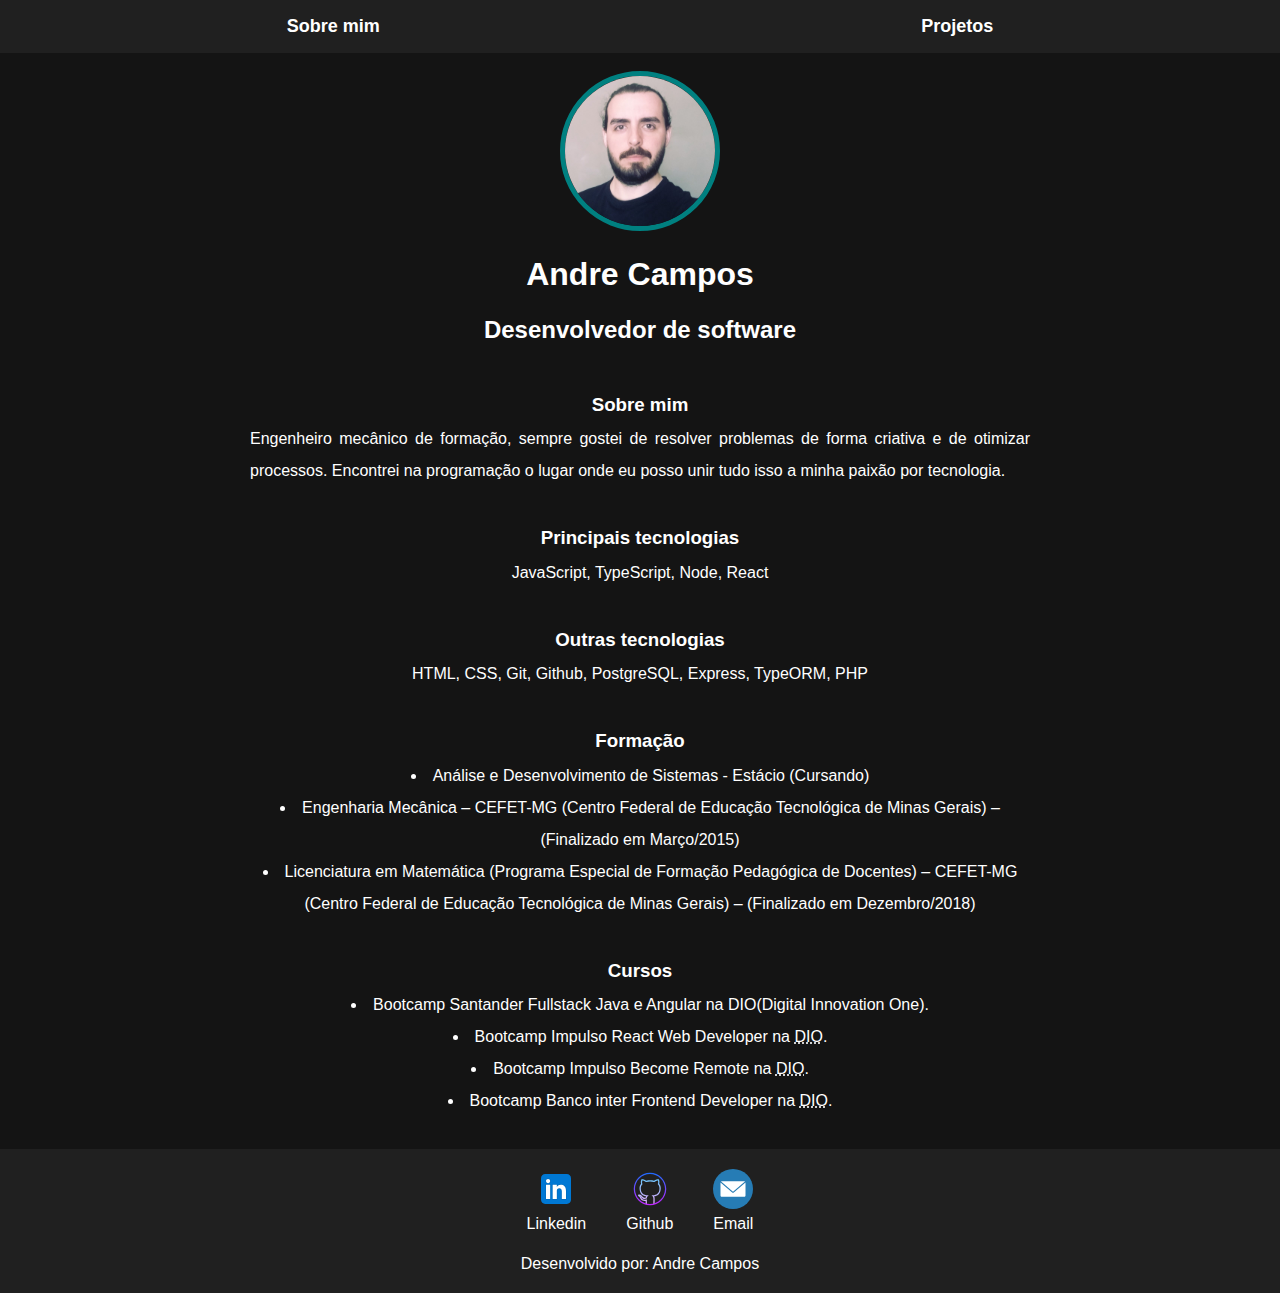
<file: index.html>
<!DOCTYPE html>
<html lang="en">
<head>
    <meta charset="UTF-8">
    <meta http-equiv="X-UA-Compatible" content="IE=edge">
    <meta name="viewport" content="width=device-width, initial-scale=1.0">
    <title>Andre Campos</title>
    <link rel="shortcut icon" href="./img/favicon.ico" type="image/x-icon">
    <link rel="stylesheet" href="styles.css">
</head>
<body>
    <nav>
        <ul class="ulnav">
            <li>
                <a href="index.html">Sobre mim</a>
            </li>
            <li>
                <a href="projetos.html">Projetos</a>
            </li>
        </ul>
    </nav>
    <br>

    <div class="container">
        <header>
            <div class="center">
                <img src="./img/perfil.jpg" alt="Minha foto">
            </div>
            <h1 class="center">Andre Campos</h1>
            <h2 class="center">Desenvolvedor de software</h2>
        </header>
        <br>
        <main>
                <h3>Sobre mim</h3>
                <p>Engenheiro mecânico de formação, sempre gostei de resolver problemas de forma criativa e de otimizar processos. Encontrei na programação o lugar onde eu posso unir tudo isso a minha paixão por tecnologia.</p>
            <br>
                <h3>Principais tecnologias</h3>
                <p>JavaScript, TypeScript, Node, React</p>
            <br>
                <h3>Outras tecnologias</h3>
                <p>HTML, CSS, Git, Github, PostgreSQL, Express, TypeORM, PHP</p>
            <br>
                <h3>Formação</h3>
                <ul class="ultext">
                    <li>
                        Análise e Desenvolvimento de Sistemas - Estácio (Cursando)
                    </li>
                    <li>
                        Engenharia Mecânica – CEFET-MG (Centro Federal de Educação Tecnológica de Minas Gerais) – (Finalizado em Março/2015)
                    </li>
                    <li>
                        Licenciatura em Matemática (Programa Especial de Formação Pedagógica de Docentes) – CEFET-MG (Centro Federal de Educação Tecnológica de Minas Gerais) – (Finalizado em Dezembro/2018)
                    </li>
                </ul>
            <br>
                <h3>Cursos</h3>
                <ul class="ultext">
                    <li>
                        Bootcamp Santander Fullstack Java e Angular na DIO(Digital Innovation One).
                    </li>
                    <li>
                        Bootcamp Impulso React Web Developer na <abbr title="Digital Innovation One">DIO</abbr>. 
                    </li>
                    <li>
                        Bootcamp Impulso Become Remote na <abbr title="Digital Innovation One">DIO</abbr>.
                    </li>
                    <li>
                        Bootcamp Banco inter Frontend Developer na <abbr title="Digital Innovation One">DIO</abbr>.
                    </li>
            <br>
        </main>
    </div>

    <footer>
        <a href="https://www.linkedin.com/in/andrecamposdev/" target="blank" rel="noopener noreferrer">
            <img src="./img/icons8-linkedin.svg" alt="Linkedin">
            <p>Linkedin</p>
        </a>
        <a href="https://github.com/andrecamposdev"  target="blank" rel="noopener noreferrer">
            <img src="./img/icons8-github.svg" alt="Github">
            <p>Github</p>
        </a>
        <a href="mailto:andrecamposdev@gmail.com"  target="blank" rel="noopener noreferrer">
            <img src="./img/1891029_cercle_email_envelope_letter_mail_icon.svg" alt="Github">
            <p>Email</p>
        </a>
        
    </footer>
    <footer>
        <p class="poweredby">Desenvolvido por: Andre Campos</p>
    </footer>
    
</body>
</html>
</file>
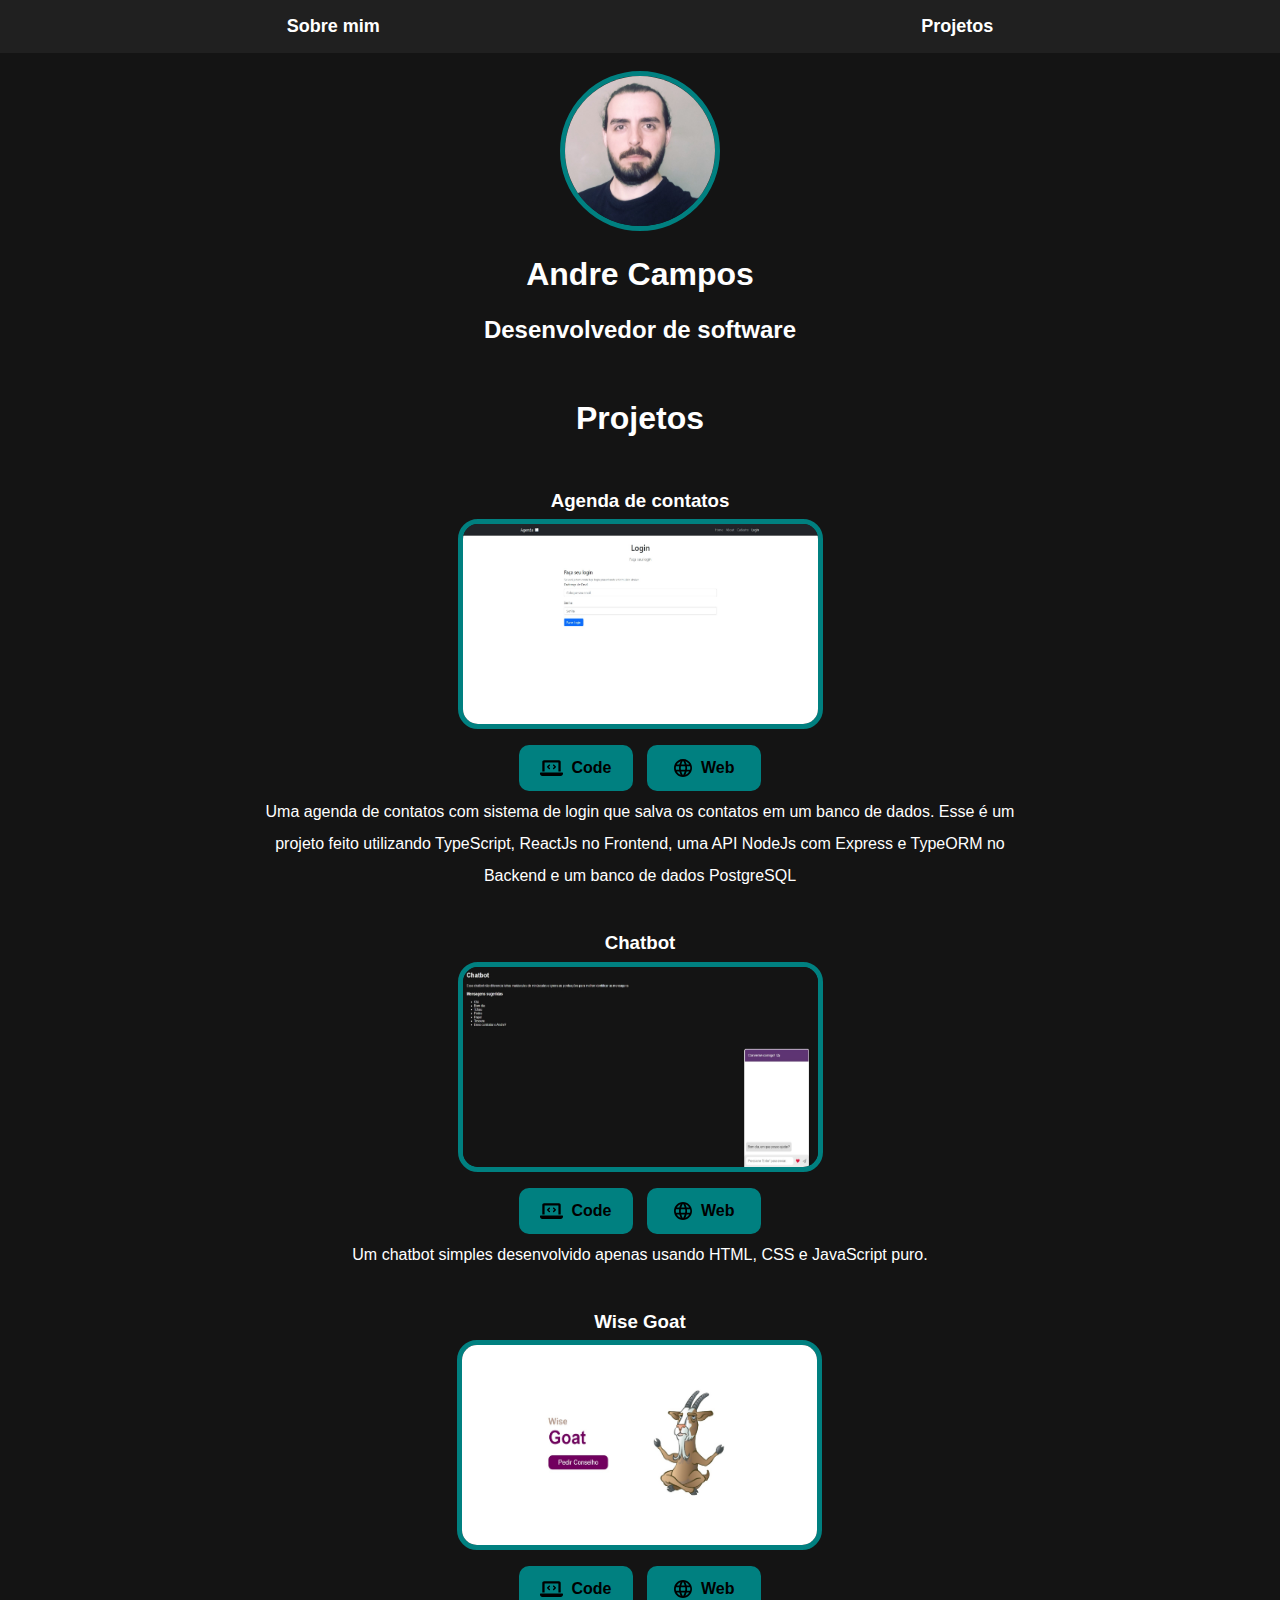
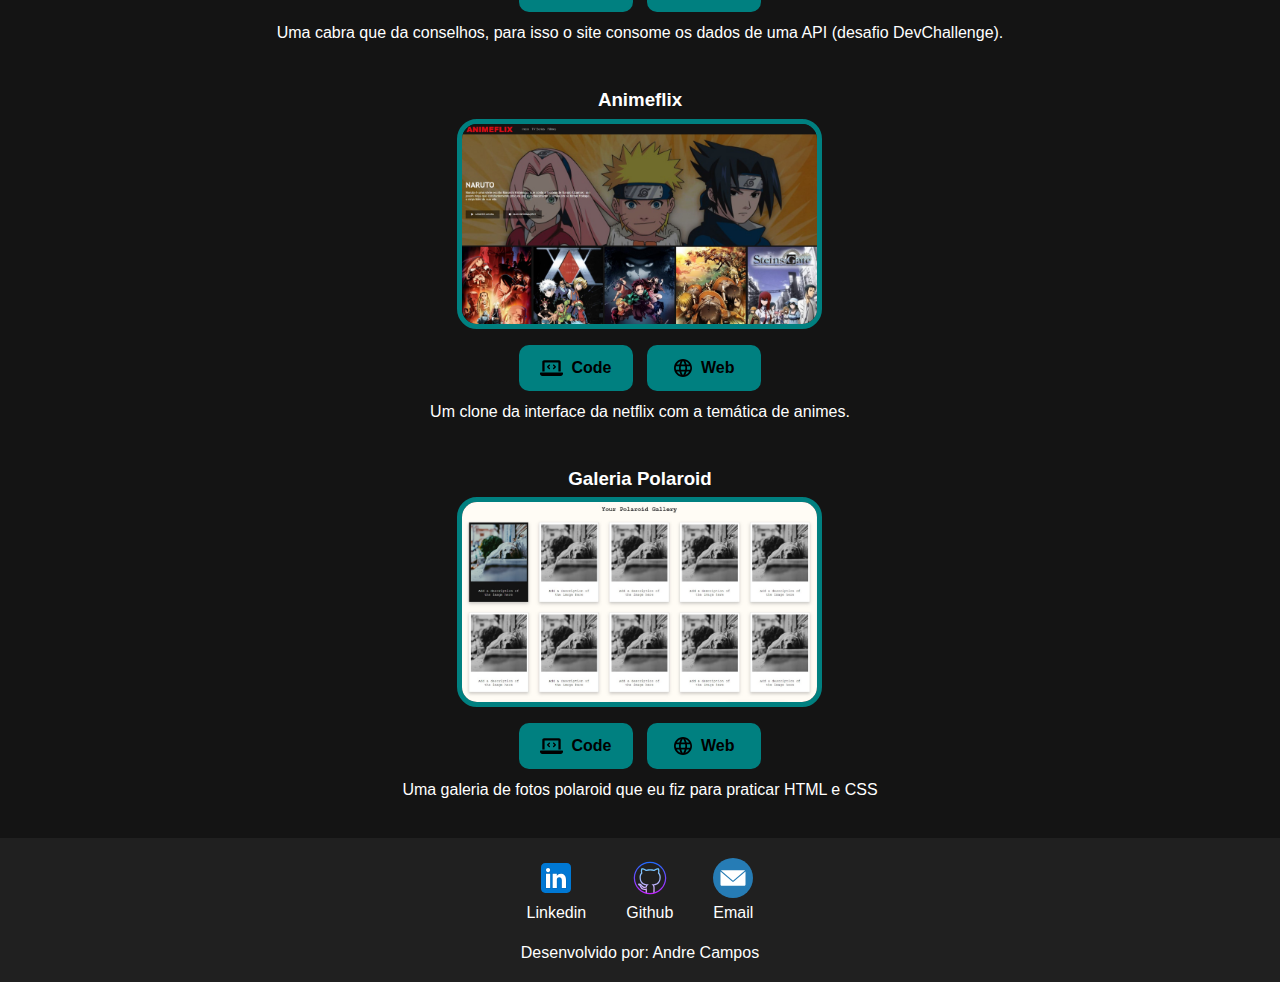
<file: projetos.html>
<!DOCTYPE html>
<html lang="en">
<head>
    <meta charset="UTF-8">
    <meta http-equiv="X-UA-Compatible" content="IE=edge">
    <meta name="viewport" content="width=device-width, initial-scale=1.0">
    <title>Andre Campos</title>
    <link rel="shortcut icon" href="./img/favicon.ico" type="image/x-icon">
    <link rel="stylesheet" href="styles.css">
    <link rel="stylesheet" href="projetos.css">
</head>
<body>
    <nav>
        <ul class="ulnav">
            <li>
                <a href="index.html">Sobre mim</a>
            </li>
            <li>
                <a href="projetos.html">Projetos</a>
            </li>
        </ul>
    </nav>
    <br>

    <div class="container">
        <header>
            <div class="center">
                <img src="./img/perfil.jpg" alt="Minha foto">
            </div>
            <h1 class="center">Andre Campos</h1>
            <h2 class="center">Desenvolvedor de software</h2>
        </header>
        <br>
        <main>
            <h1 class="center">Projetos</h1>
            <br>
            <section>
                <h3>Agenda de contatos</h3>
                <a href="https://contact-book-4n8z.onrender.com/" target="blank">
                    <img src="./img/contactbook.jpg" alt="Chatbot" class="projectimg">
                </a>
                <br>
                <a href="https://github.com/andrecamposdev/contact-book" target="_blank" class="btn"> <img src="img/8665571_laptop_code_icon.svg" class="btnimg"> Code</a>
                <a href="https://contact-book-4n8z.onrender.com/" target="_blank" class="btn"> <img src="img/326663_language_web_icon.svg" class="btnimg"> Web</a>
                <p>Uma agenda de contatos com sistema de login que salva os contatos em um banco de dados. Esse é um projeto feito utilizando TypeScript, ReactJs no Frontend, uma API NodeJs com Express e TypeORM no Backend e um banco de dados PostgreSQL</p>
            </section>
            <br>
            <section>
                <h3>Chatbot</h3>
                <a href="https://andrecamposdev.github.io/chatbotJS/" target="blank">
                    <img src="./img/chatbot.jpg" alt="Chatbot" class="projectimg">
                </a>
                <br>
                <a href="https://github.com/andrecamposdev/chatbotJS" target="_blank" class="btn"> <img src="img/8665571_laptop_code_icon.svg" class="btnimg"> Code</a>
                <a href="https://andrecamposdev.github.io/chatbotJS/" target="_blank" class="btn"> <img src="img/326663_language_web_icon.svg" class="btnimg"> Web</a>
                <p>Um chatbot simples desenvolvido apenas usando HTML, CSS e JavaScript puro.</p>
            </section>
            <br>
            <section>
                <h3>Wise Goat</h3>
                <a href="https://andrecamposdev.github.io/wisegoat/" target="blank">
                    <img src="./img/wisegoat.jpg" alt="Chatbot" class="projectimg">
                </a>
                <br>
                <a href="https://github.com/andrecamposdev/wisegoat" target="_blank" class="btn"> <img src="img/8665571_laptop_code_icon.svg" class="btnimg"> Code</a>
                <a href="https://andrecamposdev.github.io/wisegoat/" target="_blank" class="btn"> <img src="img/326663_language_web_icon.svg" class="btnimg"> Web</a>
                <p>Uma cabra que da conselhos, para isso o site consome os dados de uma API (desafio DevChallenge).</p>
            </section>
            <br>
            <section>
                <h3>Animeflix</h3>
                <a href="https://andrecamposdev.github.io/animeflix/" target="blank">
                    <img src="./img/animeflix.jpg" alt="Animeflix" class="projectimg">
                </a>
                <br>
                <a href="https://github.com/andrecamposdev/animeflix" target="_blank" class="btn"> <img src="img/8665571_laptop_code_icon.svg" class="btnimg"> Code</a>
                <a href="https://andrecamposdev.github.io/animeflix/" target="_blank" class="btn"> <img src="img/326663_language_web_icon.svg" class="btnimg"> Web</a>
                <p>Um clone da interface da netflix com a temática de animes.</p>
            </section>
            <br>
            <section>
                <h3>Galeria Polaroid</h3>
                <a href="https://andrecamposdev.github.io/polaroid-gallery/" target="blank">
                    <img src="./img/polaroid.jpg" alt="Galeria Polaroid" class="projectimg">
                </a>
                <br>
                <a href="https://github.com/andrecamposdev/polaroid-gallery" target="_blank" class="btn"> <img src="img/8665571_laptop_code_icon.svg" class="btnimg"> Code</a>
                <a href="https://andrecamposdev.github.io/polaroid-gallery/" target="_blank" class="btn"> <img src="img/326663_language_web_icon.svg" class="btnimg"> Web</a>
                <p>Uma galeria de fotos polaroid que eu fiz para praticar HTML e CSS</p>
            </section>
            <br>
        </main>
    </div>

    <footer>
        <a href="https://www.linkedin.com/in/andrecamposdev/" target="blank" rel="noopener noreferrer">
            <img src="./img/icons8-linkedin.svg" alt="Linkedin">
            <p>Linkedin</p>
        </a>
        <a href="https://github.com/andrecamposdev"  target="blank" rel="noopener noreferrer">
            <img src="./img/icons8-github.svg" alt="Github">
            <p>Github</p>
        </a>
        <a href="mailto:andrecamposdev@gmail.com"  target="blank" rel="noopener noreferrer">
            <img src="./img/1891029_cercle_email_envelope_letter_mail_icon.svg" alt="Github">
            <p>Email</p>
        </a>
        
    </footer>
    <footer>
        <p class="poweredby">Desenvolvido por: Andre Campos</p>
    </footer>
    
</body>
</html>
</file>
<file: styles.css>
*{
    margin: 0;
    padding: 0;
}

html{
    height: 100%;
}

body {
    background-color: #141414;
    color: white;
    font-family: Arial, Helvetica, sans-serif;
    height: 100%;
    display: flex;
    flex-direction: column;
}

.container{
    padding: 0px 450px;
    flex: 1 0 auto;
    line-height: 2;
}

nav{
    background-color: #202020;
    position: sticky;
    top: 0;
}

.ulnav {
    display: flex;
    justify-content:space-around;
    list-style-type: none;
    align-items: center;
    padding: 16px;
}

a{
    color: white;
    text-decoration: none;
}

nav a{
    font-size: large;
    font-weight: bold;
}

nav a:hover{
    color: teal;
}

.center{
    text-align: center;
}

header img{
    width: 150px;
    height: 150px;
    border-radius: 50%;
    border: 5px solid teal
}

p{
    text-align: justify;
}

.ultext{
    list-style-position: inside;
}

footer img{
    width: 40px;
    height: 40px;
}

footer{
    background-color: #202020;
    display: flex;
    justify-content: center;
    flex-shrink: 0;
}

footer a{
    margin: 20px;
    text-align: center;
}

footer a:hover{
    color: teal;
}

footer p{
    margin-top: 2px;
}

.poweredby{
    margin-bottom: 20px;
}

main{
    display: flex;
    flex-direction: column;
    align-items: center;
    text-align: center;
}

@media(max-width: 1600px){
    .container{
        padding: 0px 250px;

    }
}
@media(max-width: 1200px){
    .container{
        padding: 0px 150px;

    }
}
@media(max-width: 700px){
    .container{
        padding: 0px 50px;

    }
}
</file>
<file: projetos.css>
.projectimg{
    height: 200px;
    width: 355px;
    border: 5px solid teal;
    border-radius: 20px;
}

.projectimg:hover{
    height: 220px;
    width: 390px;
    border-color: rgb(0, 180, 180);
    transition-duration: 0.2s;
}

section{
    text-align: center;
}

p{
    text-align: center;
}

.btn {
    background-color: teal;
    padding: 7px;
    justify-content: center;
    text-decoration: none;
    display: inline-flex;
    width: 100px;
    margin: 5px;
    color: black;
    align-items: center;
    font-weight: bold;
    border-radius: 10px;

}

.btn:hover {
    background-color: rgb(0, 180, 180);
}

.btnimg{

    height: 18px;
    margin-right: 9px;
}

/*mobile*/

@media (max-width: 480px) {

.projectimg{
    height: 150px;
    width: 266px;
}
}
</file>
